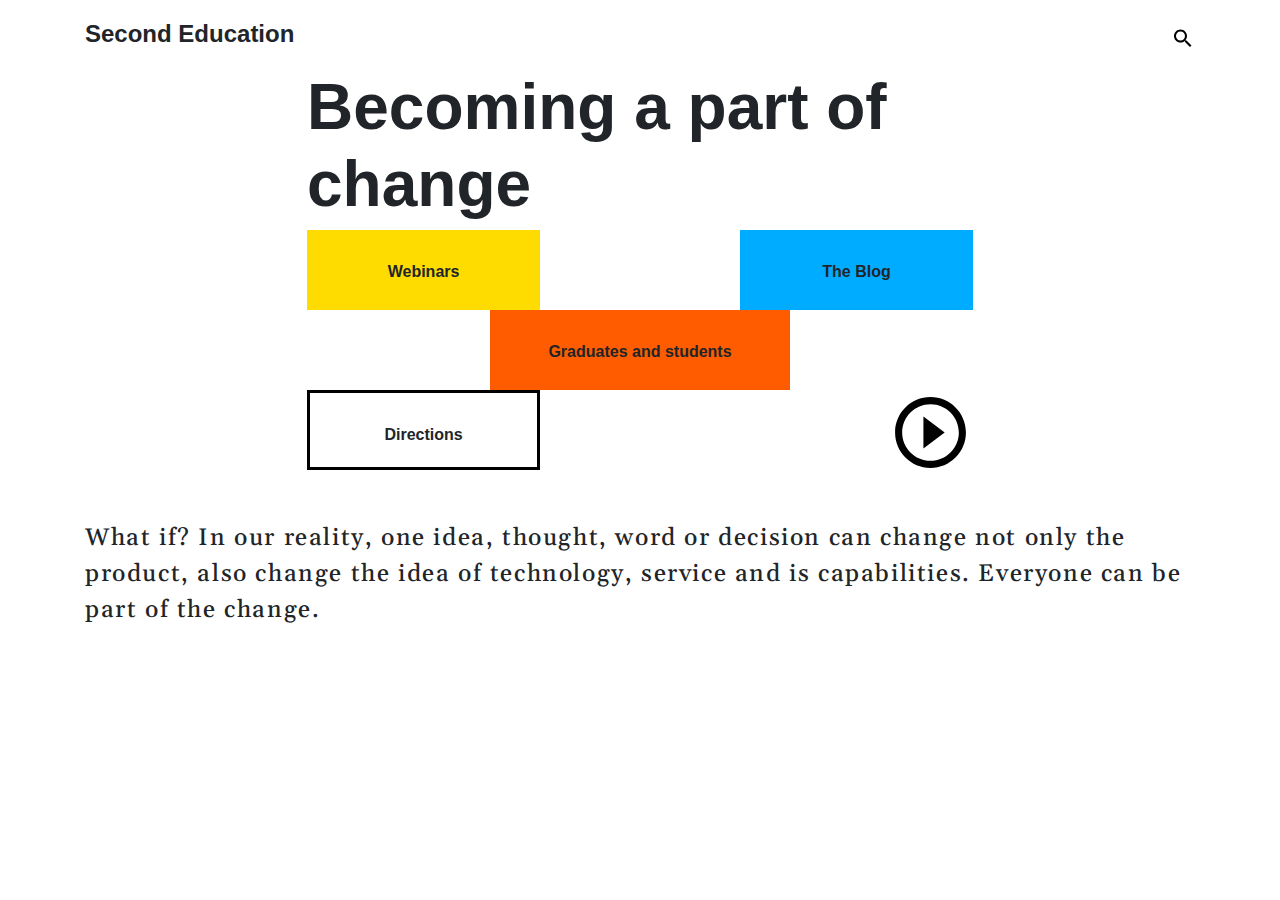
<file: index.html>
<html lang="en">
	<head>
		<!-- Required meta tags -->
		<meta charset="utf-8" />
		<meta
			name="viewport"
			content="width=device-width, initial-scale=1, shrink-to-fit=no"
		/>

		<!-- Bootstrap CSS -->
		<link
			rel="stylesheet"
			href="https://stackpath.bootstrapcdn.com/bootstrap/4.3.1/css/bootstrap.min.css"
			integrity="sha384-ggOyR0iXCbMQv3Xipma34MD+dH/1fQ784/j6cY/iJTQUOhcWr7x9JvoRxT2MZw1T"
			crossorigin="anonymous"
		/>
		<script
			src="https://code.jquery.com/jquery-3.3.1.slim.min.js"
			integrity="sha384-q8i/X+965DzO0rT7abK41JStQIAqVgRVzpbzo5smXKp4YfRvH+8abtTE1Pi6jizo"
			crossorigin="anonymous"
		></script>

		<link rel="stylesheet" href="style.css" />

		<title>Day1</title>
	</head>
	<body>
		<nav class="container navSearch">
			<h4>Second Education</h4>
			<img src="images/search.svg" alt="search icons" />
		</nav>
		<header class="container header">
			<div class="header_boxes row">
				<div class="col-sm-12 col-md-12 col-lg-12"></div>
				<h1>Becoming a part of change</h1>
				<div class=" header_container header_boxes--yellow">
					<p class="box1">Webinars</p>
					<p class="box2">The Blog</p>
				</div>
				<div class=" header_container header_boxes--orange">
					<p>Graduates and students</p>
				</div>
				<div class=" header_container header_boxes--white">
					<p class="box1">Directions</p>
					<p class="box2">
						<img src="images/play.svg" alt="the play button" />
					</p>
				</div>
			</div>
		</header>
		<div class="container">
			<div class="row">
				<div class="col-sm-12 col-md-12 col-lg-12">
					<p class="header-info">
						What if? In our reality, one idea, thought, word or decision can
						change not only the product, also change the idea of technology,
						service and is capabilities. Everyone can be part of the change.
					</p>
				</div>
			</div>
		</div>
	</body>

	<script
		src="https://code.jquery.com/jquery-3.3.1.slim.min.js"
		integrity="sha384-q8i/X+965DzO0rT7abK41JStQIAqVgRVzpbzo5smXKp4YfRvH+8abtTE1Pi6jizo"
		crossorigin="anonymous"
	></script>
	<script
		src="https://stackpath.bootstrapcdn.com/bootstrap/4.3.1/js/bootstrap.min.js"
		integrity="sha384-JjSmVgyd0p3pXB1rRibZUAYoIIy6OrQ6VrjIEaFf/nJGzIxFDsf4x0xIM+B07jRM"
		crossorigin="anonymous"
	></script>
</html>
</file>
<file: style.css>
@import url("https://fonts.googleapis.com/css?family=Gelasio:400,500,600,700&display=swap");

body {
  overflow-x: hidden;
}

.navSearch {
  justify-content: space-between;
  top: 10px;
  position: relative;
  display: flex;
  padding-top: 10px;
}

.navSearch h4 {
  font-weight: 700;
}

.header {
  margin-top: 22px;
  margin-bottom: 50px;
}

.header_boxes {
  display: flex;
  flex-wrap: wrap;
  width: 100%;
  margin-left: auto;
  margin-right: auto;
}

@media (min-width: 992px) {
  .header_boxes {
    width: 60%;
  }
}

.header h1 {
  font-size: 4rem;
  font-weight: 800;
}

.header_container {
  flex-basis: 100%;
  display: flex;
  position: relative;
  padding: 40px;
  font-weight: 700;
}

/* Orange */
.header_boxes--orange {
  justify-content: flex-end;
}

.header_boxes--orange p {
  position: absolute;
  top: 0;
  padding-top: 30px;
  padding-bottom: 30px;
  width: 235px;
  height: 100%;
  text-align: center;
}

.header_boxes--orange p {
  right: 0px;
  background-color: #ff5c00;
}

@media (min-width: 992px) {
  .header_boxes--orange {
    justify-content: center;
  }

  .header_boxes--orange p {
    right: auto;
  }

  .header_boxes--orange p {
    width: 45%;
  }
}

/* Yellow */
.header_boxes--yellow {
  justify-content: space-between;
  position: relative;
}

.header_boxes--yellow p {
  position: absolute;
  top: 0;
  padding-top: 30px;
  height: 100%;
  width: 35%;
  text-align: center;
}

.header_boxes--yellow .box1 {
  left: 0px;
  margin-right: 30px;
  background-color: #ffdc00;
}

.header_boxes--yellow .box2 {
  right: 0px;
  margin-left: 30px;
  background-color: #00acff;
}

/* White Box */
.header_boxes--white {
  justify-content: space-between;
  position: relative;
}

.header_boxes--white .box1 {
  position: absolute;
  top: 0;
  padding-top: 30px;
  height: 100%;
  text-align: center;
}

.header_boxes--white .box2 {
  position: absolute;
  top: 0;
}

.header_boxes--white .box1 {
  left: 0px;
  margin-right: 30px;
  width: 35%;
  border: 3px solid black;
}

.header_boxes--white .box2 {
  right: 0px;
  margin-left: 30px;
  display: flex;
}

.header-info {
  font-size: 1.5rem;
  font-family: "Gelasio", serif;
  font-weight: 500;
  letter-spacing: 1.6;
}

/** Metric Box **/
.metrics {
  background-color: #00acff;
  color: white;
  margin-top: 200px;
  z-index: -1;
}

@media (min-width: 992px) {

  .metrics {
    margin-top: 0px;
  }
}

@media (min-width: 1200px) {
  .metrics {
    margin-top: 0px;
  }
}

.metrics-title {
  color: black;
  text-align: center;
  font-family: "Gelasio",
    serif;
  font-weight: 700;
}

.metric-block {
  display: flex;
  justify-content: space-around;
  text-align: center;
  flex-wrap: wrap;

}

.metric-title-row {
  margin-top: 25px;
  margin-bottom: 25px;
}

.metric__block h3 {
  font-size: 2.5rem;
  font-weight: 700;
}

.metric-text {
  margin: 3px;
}

.metric-block p {
  font-family: "Gelasio",
    serif;
  font-size: 1.5rem;
}

/** PicBox **/
.picbox {
  display: flex;
  justify-content: flex-start;
  position: relative;
}

.picbox div {
  padding: 20px;
  position: absolute;
}

@media (min-width: 768px) {
  .picbox div {
    padding: 20px;
    position: relative;

  }

  .card-out {
    display: none;
  }

  .picbox {
    justify-content: center;
  }
}

.box-three h3 {
  background-color: #00ACFF;
  font-size: 1rem;
  font-family: 'Gelasio', serif;

}



.box-two h3 {
  background-color: #FF5C00;
}

.box-one h3 {
  background-color: #FFDC00;
  font-size: 1.6rem;

}

.card-out {

  height: 400px;
  width: 100px;
  top: 20px;
  cursor: pointer;
  z-index: -1;
  border-radius: 10%;


}



.card-out-orange {
  background-color: #FF5C00;
  right: 15%;


}

.card-out-yello {
  background-color: #FFDC00;
  right: 10%;

}

.testflex {
  display: contents;
}

@media (min-width: 300px) {

  .card-out-yello {
    right: 5%;
  }

  .card-out-orange {
    background-color: #FF5C00;
    right: 19%;

  }

}

.box-num {
  font-size: 3rem;
}

.box-text {
  font-size: 1.2rem;
  font-family: 'Gelasio', serif;

}



.picbox img {
  border-radius: 10%;
}

.picbox h3 {
  width: 200px;
  height: 200px;
  border-radius: 10%;

  padding-top: 5px;
  padding-bottom: 5px;
  padding-left: 10px;
  padding-right: 10px;


  font-weight: 600;

}
</file>
